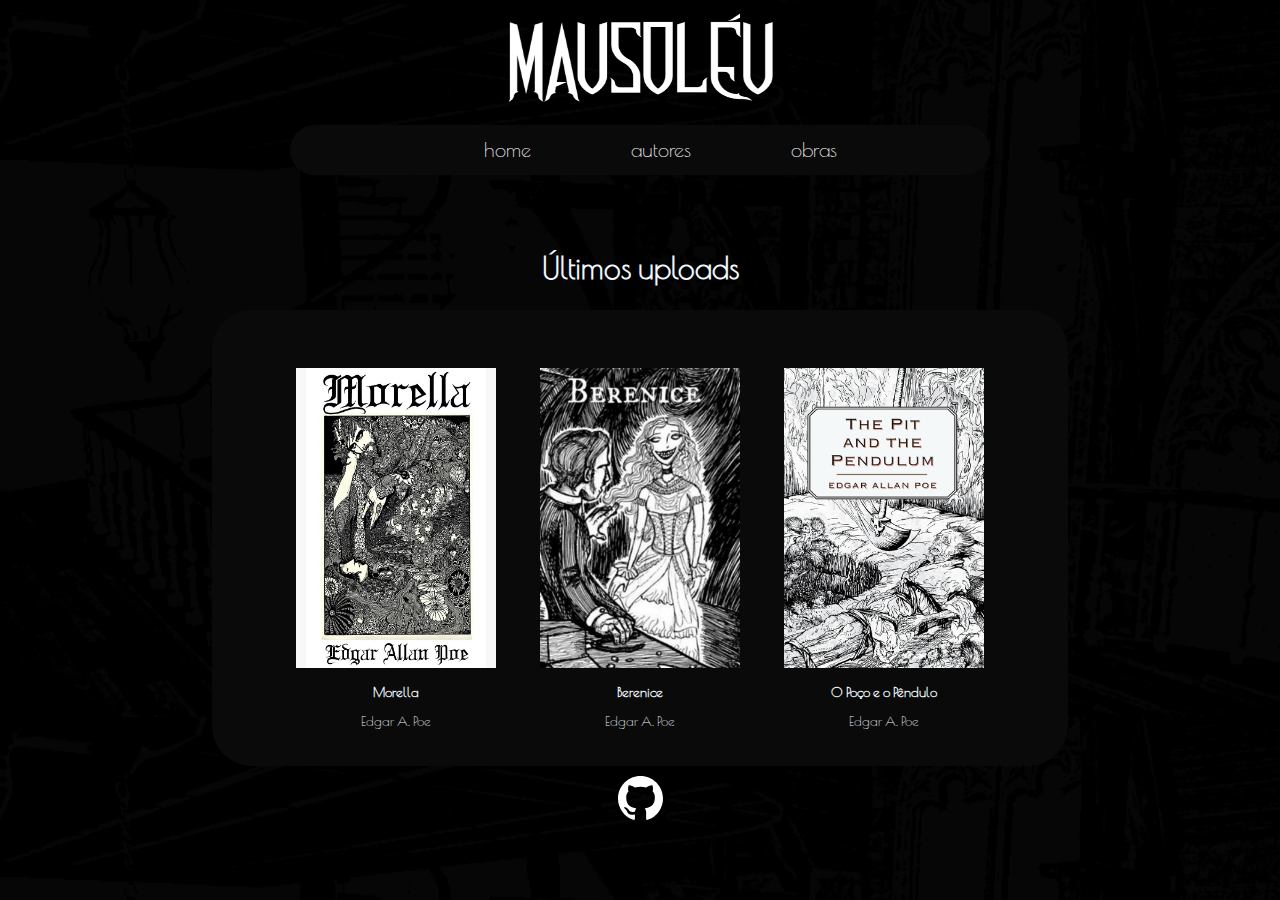
<file: index.html>
<!DOCTYPE html>
<html lang="en">
<head>
    <meta charset="UTF-8">
    <meta name="viewport" content="width=device-width, initial-scale=1.0">
    <title>𝙼𝙰𝚄𝚂𝙾𝙻É𝚄</title>
    <link rel="stylesheet" type="text/css" href="style.css">
    <link rel="preconnect" href="https://fonts.googleapis.com">
    <link rel="preconnect" href="https://fonts.gstatic.com" crossorigin>
    <link href="https://fonts.googleapis.com/css2?family=Poiret+One&display=swap" rel="stylesheet">
    <style>
        @import url('https://fonts.googleapis.com/css2?family=Poiret+One&display=swap');
    </style>
        <link rel="icon" href="img/crowicon.png" type="image/x-icon">
    </head>
<body>
 
    <div class="textoAnimado">
       <div>
        <header>
        <img src="img/mausoleu logo branco.png" height="100px" width="300px"  >
        </header>
        <p>amantes do obscuro<p>
    </div>

    <div class="navbar">
        <nav>
            <ul>
                <li class="botao"><button class="clicaaqui"><a href="index.html">home</a></button></li>
                <li class="botao"><button class="clicaaqui"><a href="autores.html">autores</a></button></li>
                <li class="botao"><button class="clicaaqui"><a href="obras.html">obras</a></button></li>
            </ul>
        </nav>

    </div>

    <h2>Últimos uploads</h2>

        <div class="bookbox">

            <div class="livros"> 
                <button class="livrosclick" href="paglivro.html">
                    <img src="livros-img/morella.jpg" height="300px" width="200px">
                    <p><strong>Morella</strong></p> <p>Edgar A. Poe</p>
                </button>
           
                <button class="livrosclick" href="paglivro.html">
                    <img src="livros-img/berenice.jpg" height="300px" width="200px">
                    <p><strong>Berenice</strong></p> <p> Edgar A. Poe</p>
                </button>
            
                <button class="livrosclick" href="paglivro.html">
                    <img src="livros-img/o-poço-e-o-pendulo.jpg" height="300px" width="200px">
                    <p><strong>O Poço e o Pêndulo</strong></p> <p> Edgar A. Poe</p>
                </button>
            </div>
    
        </div>

    <div>
        <div class="novidades">

        </div>
    </div>

        <footer> 
           <button class="livrosclick">
                 <a href="https://github.com/helenavcs">
                    <img src="img/githubbranco.svg"
                     height="45px" width="45px" 
                     class="invertido">
                </a>
            </button>
        </footer>
</div>

</body>
</html>
</file>
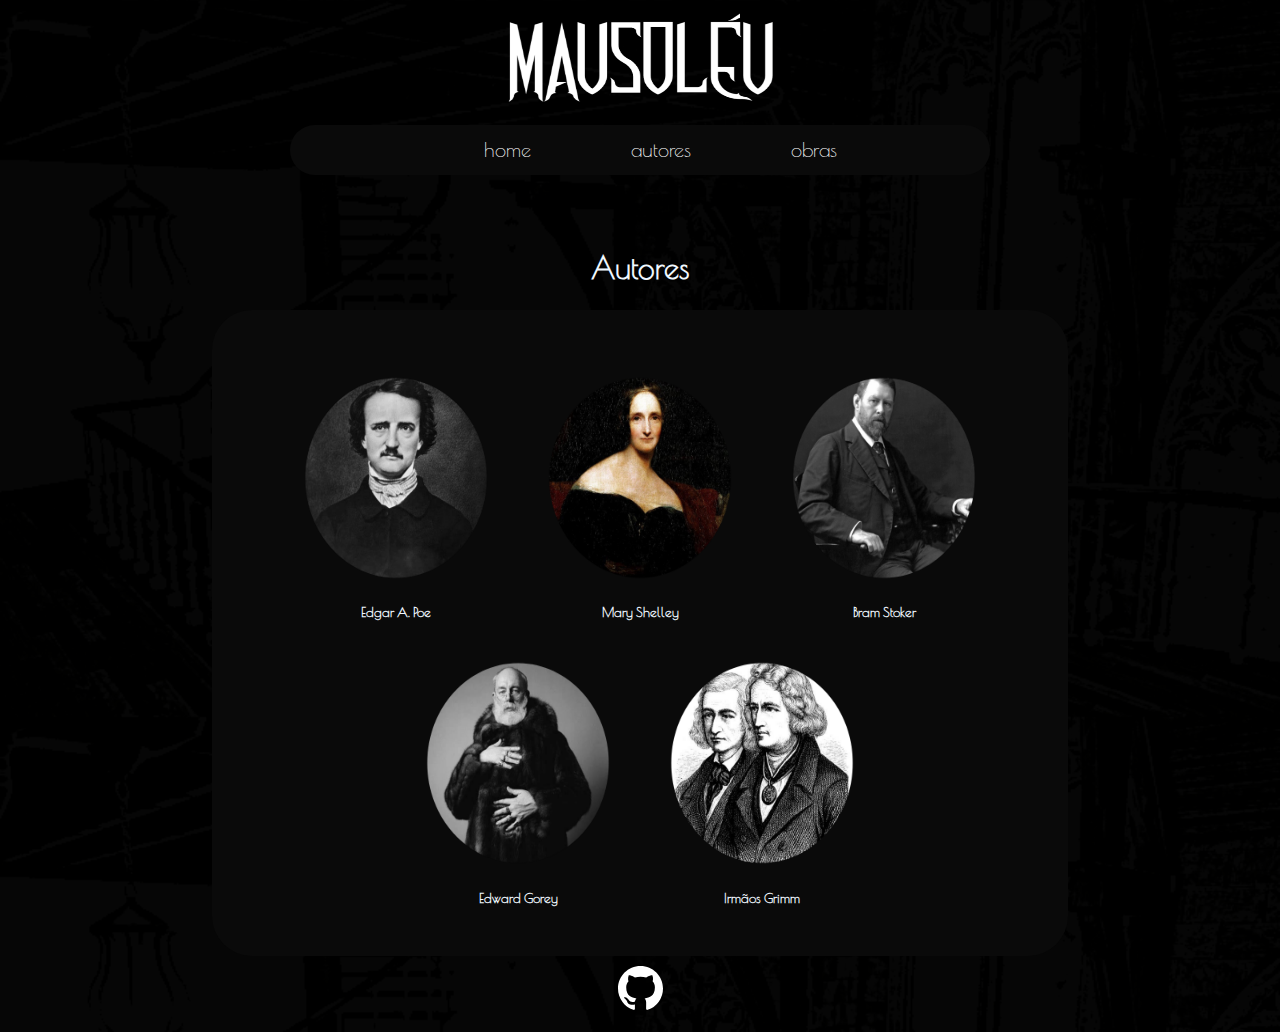
<file: autores.html>
<!DOCTYPE html>
<html lang="en">
<head>
    <meta charset="UTF-8">
    <meta name="viewport" content="width=device-width, initial-scale=1.0">
    <title>𝙼𝙰𝚄𝚂𝙾𝙻É𝚄 - Autores</title>
    <link rel="stylesheet" type="text/css" href="style.css">
    <link rel="preconnect" href="https://fonts.googleapis.com">
    <link rel="preconnect" href="https://fonts.gstatic.com" crossorigin>
    <link href="https://fonts.googleapis.com/css2?family=Poiret+One&display=swap" rel="stylesheet">
    <style>
        @import url('https://fonts.googleapis.com/css2?family=Poiret+One&display=swap');
    </style>
        <link rel="icon" href="img/crowicon.png" type="image/x-icon">
    </head>
<body>
 
    <div class="textoAnimado">
       <div>
        <header>
        <img src="img/mausoleu logo branco.png" height="100px" width="300px"  >
        </header>
        <p>amantes do obscuro<p>
    </div>

    <div class="navbar">
        <nav>
            <ul>
                <li class="botao"><button class="clicaaqui"><a href="index.html">home</a></button></li>
                <li class="botao"><button class="clicaaqui"><a href="autores.html">autores</a></button></li>
                <li class="botao"><button class="clicaaqui"><a href="obras.html">obras</a></button></li>
            </ul>
        </nav>

    </div>

    <h2>Autores</h2>

    <div class="autoresbox">

        <div class="livros"> 
            <button class="livrosclick">
                <img src="autores-img/edgar.png" height="220px" width="200px">
                <p><strong>Edgar A. Poe</strong></p>
            </button>
       
            <button class="livrosclick" href="#">
                <img src="autores-img/shelley.png" height="220px" width="200px">
                <p><strong>Mary Shelley</strong></p>
            </button>
        
            <button class="livrosclick">
                <img src="autores-img/stoker.png" height="220px" width="200px">
                <p><strong>Bram Stoker</strong></p>
            </button>


            <button class="livrosclick">
                <img src="autores-img/gorey.png" height="220px" width="200px">
                <p><strong>Edward Gorey</strong></p>
            </button>

            <button class="livrosclick">
                <img src="autores-img/grimm.png" height="220px" width="200px">
                <p><strong>Irmãos Grimm</strong></p>
            </button>
        </div>

    </div>

<div>
    <div class="novidades">

    </div>
</div>

    <footer> 
       <button class="livrosclick">
             <a href="https://github.com/helenavcs">
                <img src="img/githubbranco.svg"
                 height="45px" width="45px" 
                 class="invertido">
            </a>
        </button>
    </footer>
</div>

</body>
</html>
</file>
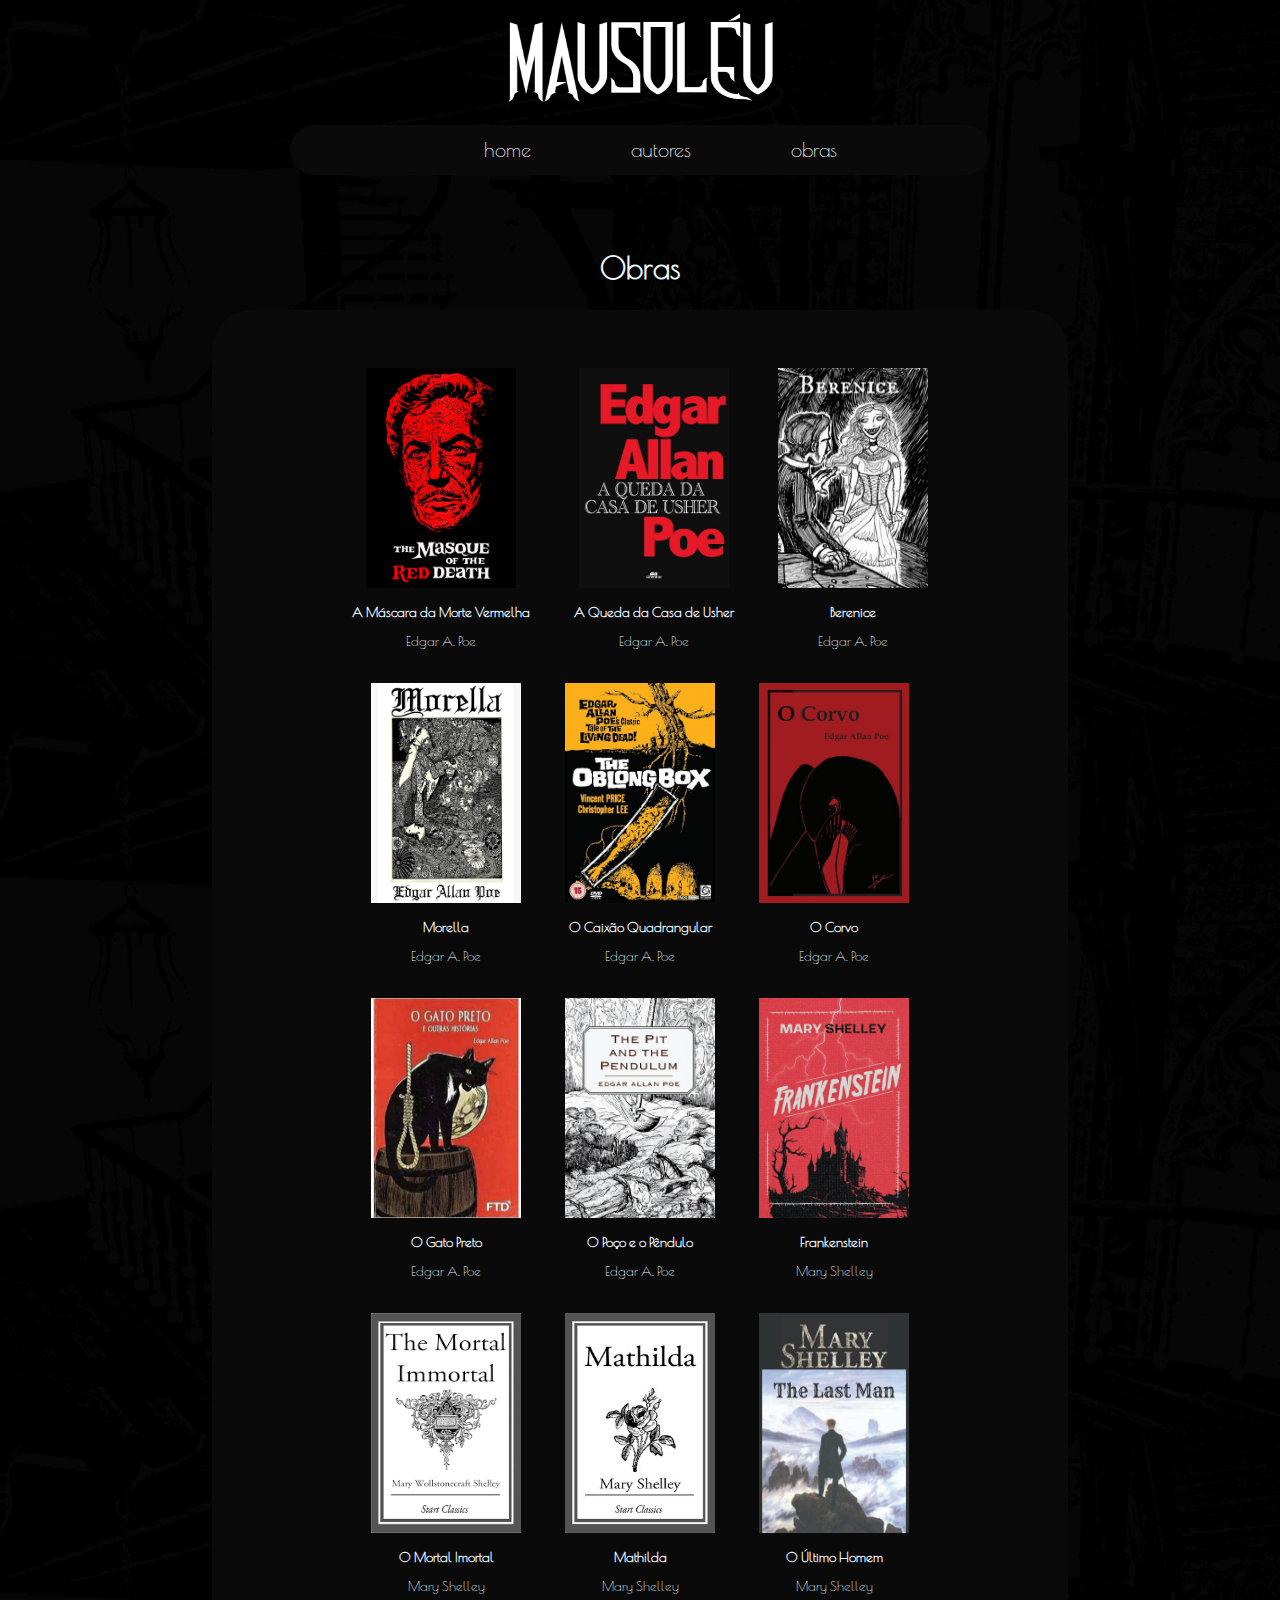
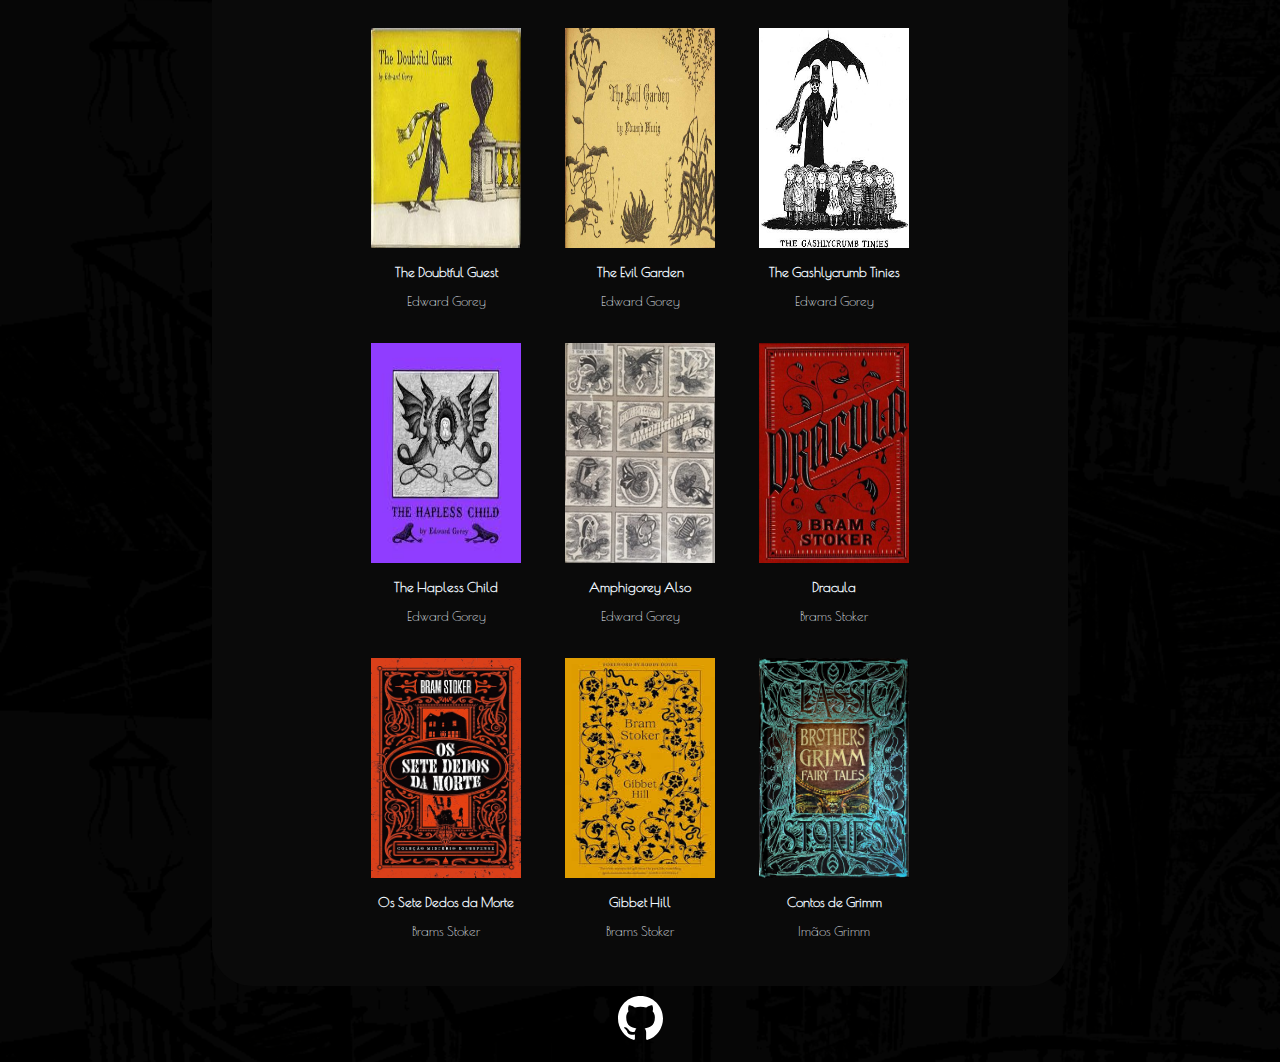
<file: obras.html>
<!DOCTYPE html>
<html lang="en">
<head>
    <meta charset="UTF-8">
    <meta name="viewport" content="width=device-width, initial-scale=1.0">
    <title>𝙼𝙰𝚄𝚂𝙾𝙻É𝚄 - Obras</title>
    <link rel="stylesheet" type="text/css" href="style.css">
    <link rel="preconnect" href="https://fonts.googleapis.com">
    <link rel="preconnect" href="https://fonts.gstatic.com" crossorigin>
    <link href="https://fonts.googleapis.com/css2?family=Poiret+One&display=swap" rel="stylesheet">
    <style>
        @import url('https://fonts.googleapis.com/css2?family=Poiret+One&display=swap');
    </style>
        <link rel="icon" href="img/crowicon.png" type="image/x-icon">
    </head>
<body>
 
    <div class="textoAnimado">
       <div>
        <header>
        <img src="img/mausoleu logo branco.png" height="100px" width="300px"  >
        </header>
        <p>amantes do obscuro<p>
    </div>

    <div class="navbar">
        <nav>
            <ul>
                <li class="botao"><button class="clicaaqui"><a href="index.html">home</a></button></li>
                <li class="botao"><button class="clicaaqui"><a href="autores.html">autores</a></button></li>
                <li class="botao"><button class="clicaaqui"><a href="obras.html">obras</a></button></li>
            </ul>
        </nav>

    </div>

    <h2>Obras</h2>

    <div class="bookboxdois">

        <div class="livros"> 
            <button class="livrosclick" href="paglivro.html">
                <img src="livros-img/a-mascara-da-morte-vermelha.jpg" height="220px" width="150px">
                <p><strong>A Máscara da Morte Vermelha</strong></p> <p>Edgar A. Poe</p>
            </button>
       
            <button class="livrosclick" href="paglivro.html">
                <img src="livros-img/a-queda-da-casa-de-usher.jpg" height="220px" width="150px">
                <p><strong>A Queda da Casa de Usher</strong></p> <p>Edgar A. Poe</p>
            </button>
        
            <button class="livrosclick" href="paglivro.html">
                <img src="livros-img/berenice.jpg" height="220px" width="150px">
                <p><strong>Berenice</strong></p> <p>Edgar A. Poe</p>
            </button>

            <button class="livrosclick" href="paglivro.html">
                <img src="livros-img/morella.jpg" height="220px" width="150px">
                <p><strong>Morella</strong></p> <p>Edgar A. Poe</p>
            </button>

            <button class="livrosclick" href="paglivro.html">
                <img src="livros-img/o-caixão-quadrangular.jpg" height="220px" width="150px">
                <p><strong>O Caixão Quadrangular</strong></p> <p>Edgar A. Poe</p>
            </button>

            <button class="livrosclick" href="paglivro.html">
                <img src="livros-img/o-corvo.jpg" height="220px" width="150px">
                <p><strong>O Corvo</strong></p> <p>Edgar A. Poe</p>
            </button>

            <button class="livrosclick" href="paglivro.html">
                <img src="livros-img/o-gato-preto.jpg" height="220px" width="150px">
                <p><strong>O Gato Preto</strong></p> <p>Edgar A. Poe</p>
            </button>


            <button class="livrosclick" href="paglivro.html">
                <img src="livros-img/o-poço-e-o-pendulo.jpg" height="220px" width="150px">
                <p><strong>O Poço e o Pêndulo</strong></p> <p>Edgar A. Poe</p>
            </button>

            
            <button class="livrosclick" href="paglivro.html">
                <img src="livros-img/frankenstein.jpg" height="220px" width="150px">
                <p><strong>Frankenstein</strong></p> <p>Mary Shelley</p>
            </button>


            <button class="livrosclick" href="paglivro.html">
                <img src="livros-img/o-morto-imortal.png" height="220px" width="150px">
                <p><strong>O Mortal Imortal</strong></p> <p>Mary Shelley</p>
            </button>


            <button class="livrosclick" href="paglivro.html">
                <img src="livros-img/mathilda.jpg" height="220px" width="150px">
                <p><strong>Mathilda</strong></p> <p>Mary Shelley</p>
            </button>


            <button class="livrosclick" href="paglivro.html">
                <img src="livros-img/o-ultimo-homem.jpg" height="220px" width="150px">
                <p><strong>O Último Homem</strong></p> <p>Mary Shelley</p>
            </button>


            <button class="livrosclick" href="paglivro.html">
                <img src="livros-img/the-doubtful-guest-gorey.jpg" height="220px" width="150px">
                <p><strong>The Doubtful Guest</strong></p> <p>Edward Gorey</p>
            </button>

            <button class="livrosclick" href="paglivro.html">
                <img src="livros-img/the-evil-garden-gorey.jpg" height="220px" width="150px">
                <p><strong>The Evil Garden</strong></p> <p>Edward Gorey</p>
            </button>

            <button class="livrosclick" href="paglivro.html">
                <img src="livros-img/the-gashlycrumb-tinies-gorey.jpg" height="220px" width="150px">
                <p><strong>The Gashlycrumb Tinies</strong></p> <p>Edward Gorey</p>
            </button>

            <button class="livrosclick" href="paglivro.html">
                <img src="livros-img/the-hapless-child-gorey.jfif" height="220px" width="150px">
                <p><strong>The Hapless Child</strong></p> <p>Edward Gorey</p>
            </button>

            <button class="livrosclick" href="paglivro.html">
                <img src="livros-img/amphigorey-also-gorey.jfif" height="220px" width="150px">
                <p><strong>Amphigorey Also</strong></p> <p>Edward Gorey</p>
            </button>

            <button class="livrosclick" href="paglivro.html">
                <img src="livros-img/dracula-bram.jpg" height="220px" width="150px">
                <p><strong>Dracula</strong></p> <p>Brams Stoker</p>
            </button>

            <button class="livrosclick" href="paglivro.html">
                <img src="livros-img/os-sete-dedos-da-morte-bram.jpg" height="220px" width="150px">
                <p><strong>Os Sete Dedos da Morte</strong></p> <p>Brams Stoker</p>
            </button>

            <button class="livrosclick" href="paglivro.html">
                <img src="livros-img/gibbet-hill-bram.jfif" height="220px" width="150px">
                <p><strong>Gibbet Hill</strong></p> <p>Brams Stoker</p>
            </button>

            <button class="livrosclick" href="paglivro.html">
                <img src="livros-img/irmaos-grimm.jpg" height="220px" width="150px">
                <p><strong>Contos de Grimm</strong></p> <p>Imãos Grimm</p>
            </button>
        </div>

    </div>

<div>
    <div class="novidades">

    </div>
</div>

    <footer> 
       <button class="livrosclick">
             <a href="https://github.com/helenavcs">
                <img src="img/githubbranco.svg"
                 height="45px" width="45px" 
                 class="invertido">
            </a>
        </button>
    </footer>
</div>

</body>
</html>
</file>
<file: style.css>
body {
    animation: FadeIn 2s ease-in-out;
    background-image: url(img/bgmausoleum.png);
    background-repeat: repeat-y;
    background-size: 100%;
    background-color: #000000;
    color: aliceblue;
    text-align: center;
    font-size: 20px;
    font-family: Poiret One;
    font-style:normal;
}

.poiret-one-regular {
    font-family: "Poiret One", sans-serif;
    font-weight: 400;
    font-style: normal;
  }

p{
    color: aliceblue;
    font-family: Poiret One ;
}

.navbar{
    max-width: 700px;
    height: 50px;
    padding: 1%, auto;
    margin: auto;
    border-radius: 50px;
    transform: translateY(-100%);
    animation: slideDown 1s forwards;
    background-color:rgb(10, 10, 10);
}

nav{
    display: center;
    align-items: center;
    justify-content: space-between;
}

nav ul{
    list-style: none;
}

nav ul li{
    display: inline-block;
}

nav ul li a{
    padding: 10px 20px;
    text-decoration: none;
    font-size: 20px;
    color: white;
    border-radius: 30px;
    transition: 0.6s, transform 0.6s;
}

.nav ul li a:hover{
    background-color: rgb(rgb(24, 24, 24));
    transform: scale(1.1);
}

.search{
    border-radius: 30px;
}

.livros{
    padding: 10px 20px;
    justify-content: space-between;
    
}

.livrosclick{
    border-color: #00000000;
    background-color: #00000000;
    padding: 10px 20px;
    border: none;
    border-radius: 5px;
    transition: transform 0.3s;
}

.livrosclick:hover {
    transform: scale(1.1);
}

.livrosclick:active {
    animation: pulsar 0.5s;
}

.botao{
    border-color: #00000000;
    background-color: #00000000;
    padding: 10px 20px;
    border: none;
    border-radius: 5px;
    transition: transform 0.3s;
}

.botao:hover {
    transform: scale(1.1);
}

.botao:active {
    animation: pulsar 0.5s;
}

.clicaaqui{
    color: aliceblue;
    background-color: #00000000;
    border-color: #00000000;
    font-family: Poiret One;
}

.invertido{
    filter: invert(100%);
}

.bookbox{
    background-color: rgb(10, 10, 10);
    width: 780px;
    height: 380px;
    padding: 3%;
    padding: auto;
    margin:auto;
    border-radius: 40px;
}

.bookboxdois{
    background-color: rgb(10, 10, 10);
    width: 780px;
    height: 2200px;
    padding: 3%;
    padding: auto;
    margin:auto;
    border-radius: 40px;   
}

.autoresbox{
    background-color: rgb(10, 10, 10);
    width: 780px;
    height: 570px;
    padding: 3%;
    padding: auto;
    margin:auto;
    border-radius: 40px;  
}

@keyframes pulsar {
    0% {
        transform: scale(1);
    }
    50% {
        transform: scale(1.1);
    }
    100% {
        transform: scale(1);
    
    }
}


@keyframes FadeIn {
    from{
        opacity: 0;
    }

    to{
        opacity: 1;
    }

}

.textoAnimado {
    animation: FadeIn 2s ease-in-out;
    animation: slideDown 1s forwards;
}

@keyframes slideDown {
    from {
        transform: translateY(-100%);
    }
    to {
        transform: translateY(0);
    }
}
</file>
